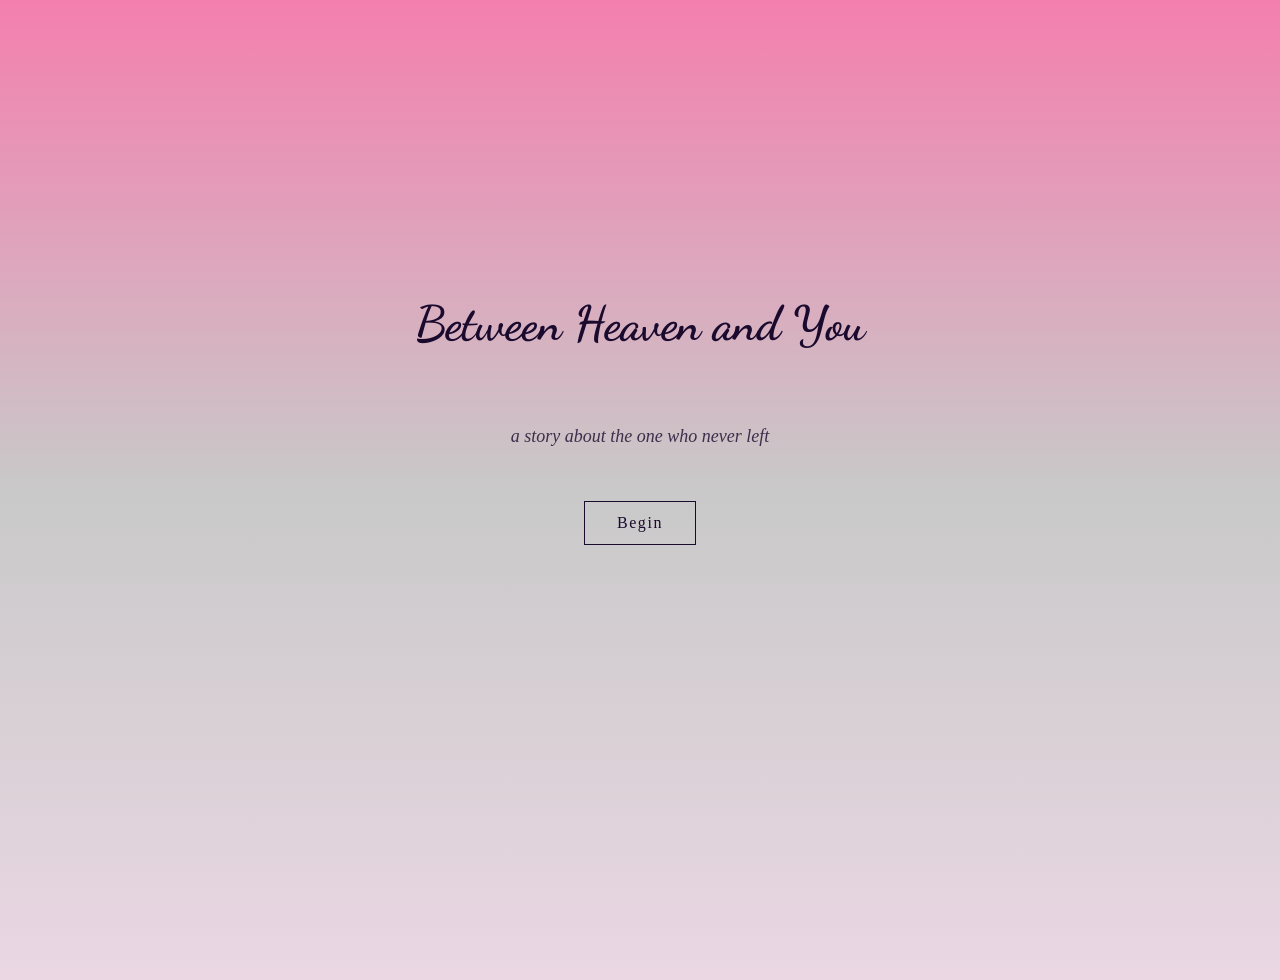
<file: index.html>
<!DOCTYPE html>
<html lang="en">
<head>
  <meta charset="UTF-8">
  <meta name="viewport" content="width=device-width, initial-scale=1.0">
  <link rel="preconnect" href="https://fonts.googleapis.com">
  <link rel="preconnect" href="https://fonts.gstatic.com" crossorigin>
  <link href="https://fonts.googleapis.com/css2?family=Dancing+Script:wght@400..700&family=Playfair+Display+SC:ital,wght@0,400;0,700;0,900;1,400;1,700;1,900&display=swap" rel="stylesheet">
  <link rel="stylesheet" href="BHAY.css">
  <title>Between Heaven and You</title>
</head>
<body>

<audio id="bg-music" loop>
  <source src="cafe.mp3" type="audio/mpeg">
</audio>

  <!-- START SCREEN -->
  <div id="start-screen">
    <h2>Between Heaven and You</h2>
    <p>a story about the one who never left</p>
    <button onclick="startGame()">Begin</button>
  </div>

  <!-- ACTUAL GAME, HIDDEN UNTIL BEGIN IS CLICKED -->
  <div id="game" style="display:none;">
    <h1>Between Heaven and You</h1>
    <div id="location-card">
      <p id="location">Midtown Café — Table 6</p>
      <p id="datetime">Monday, February 4th · 2:14 PM</p>
    </div>
    <div id="story-text"></div>
    <div id="choices">
      <a href="page2.html">Next →</a>
    </div>
  </div>

  <script src="BHAY.js"></script>
</body>
</html>
<!--git add .
git commit -m "fix audio filename"
git push-->
</file>
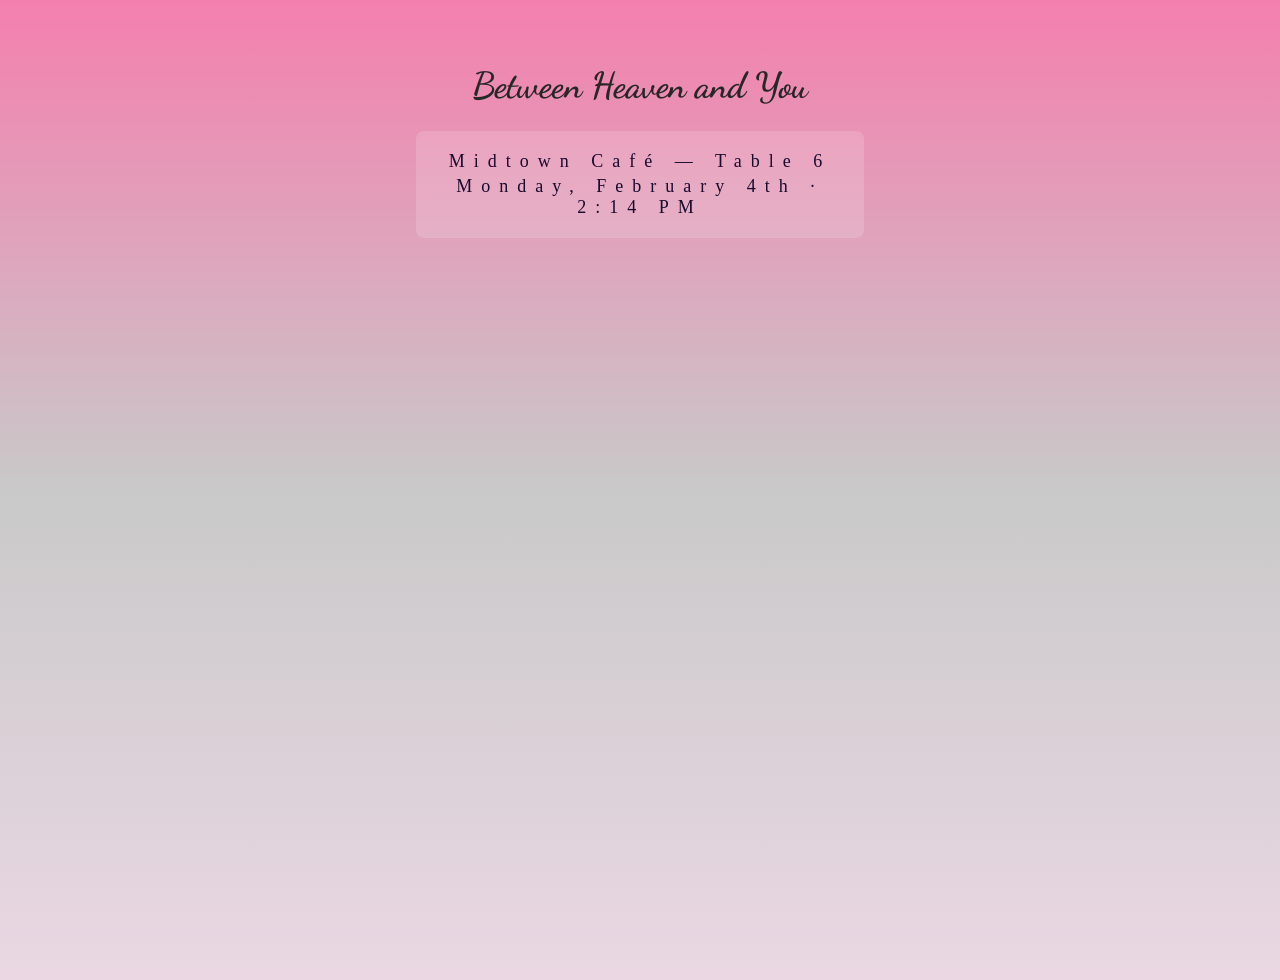
<file: page2.html>
<!DOCTYPE html>
<html lang="en">
<head>
  <meta charset="UTF-8">
  <meta name="viewport" content="width=device-width, initial-scale=1.0">
  <link rel="preconnect" href="https://fonts.googleapis.com">
  <link rel="preconnect" href="https://fonts.gstatic.com" crossorigin>
  <link href="https://fonts.googleapis.com/css2?family=Dancing+Script:wght@400..700&family=Playfair+Display+SC:ital,wght@0,400;0,700;0,900;1,400;1,700;1,900&display=swap" rel="stylesheet">
  <link rel="stylesheet" href="BHAY.css">
  <title>Between Heaven and You</title>
</head>
<body>

  <audio id="bg-music" loop>
    <source src="cafe.mp3" type="audio/mpeg">
  </audio>

  <!-- START SCREEN ON PAGE 2 TOO bc browser resets on every new page -->
  <div id="start-screen" style="display:none;">
  </div>

  <div id="game">
    <h1>Between Heaven and You</h1>
    <div id="location-card">
      <p id="location">Midtown Café — Table 6</p>
      <p id="datetime">Monday, February 4th · 2:14 PM</p>
    </div>
    <div id="story-text"></div>
    <div id="choices">
      <a href="index.html">Restart?</a>
    </div>
  </div>

  <script src="page2.js"></script>
</body>
</html>
</file>
<file: BHAY.css>
#location-card {
  opacity: 0;
  transition: opacity 1.5s ease;
  background: rgba(255,255,255,0.15);
  border-radius: 8px;
  padding: 16px 24px;
  margin: 0 auto 40px auto;
  max-width: 400px;
  text-align: center;
}

#location-card.visible {
  opacity: 1;
}

#location-card p {
    font-family: 'Playfair Display', serif;
    margin: 4px 0;
    color: #1a0a2e;
    letter-spacing: 0.5em;
}

body {
    background: linear-gradient(to bottom,
    #f47fae,
    #c9c9c9,
    #ead7e3
    );
    min-height: 100vh;
    text-align: center;
    font-family: 'Playfair Display', serif;
    color: rgb(41, 38, 38);
    padding: 40px;
    max-width: 700px;
    margin: 0 auto;
    font-size: large;
}

h1 {
    font-family: 'Dancing Script', serif;
}

a {
    background: #ce0059;
    -webkit-background-clip: text;
    -webkit-text-fill-color: transparent;
    background-clip: text;
}

#story-text {
    font-family: 'Playfair Display', serif;
    font-size: 1.4rem;
    line-height: 2.2;
    text-align: left;
}

#choices {
    opacity: 0;
    transition: opacity 1s ease;
}

#choices.visible {
    opacity: 1;
}

#start-screen {
  display: flex;
  flex-direction: column;
  align-items: center;
  justify-content: center;
  min-height: 80vh;
  gap: 16px;
}

#start-screen h2 {
  font-family: 'Dancing Script', cursive;
  font-size: 3rem;
  color: #1a0a2e;
}

#start-screen p {
  font-family: 'Playfair Display', serif;
  color: #1a0a2e;
  font-style: italic;
  opacity: 0.8;
}

#start-screen button {
  margin-top: 20px;
  padding: 12px 32px;
  background: transparent;
  border: 1px solid #1a0a2e;
  font-family: 'Playfair Display', serif;
  font-size: 1rem;
  color: #1a0a2e;
  cursor: pointer;
  letter-spacing: 0.1em;
  transition: all 0.3s ease;
}

#start-screen button:hover {
  background: rgba(255,255,255,0.3);
}
</file>
